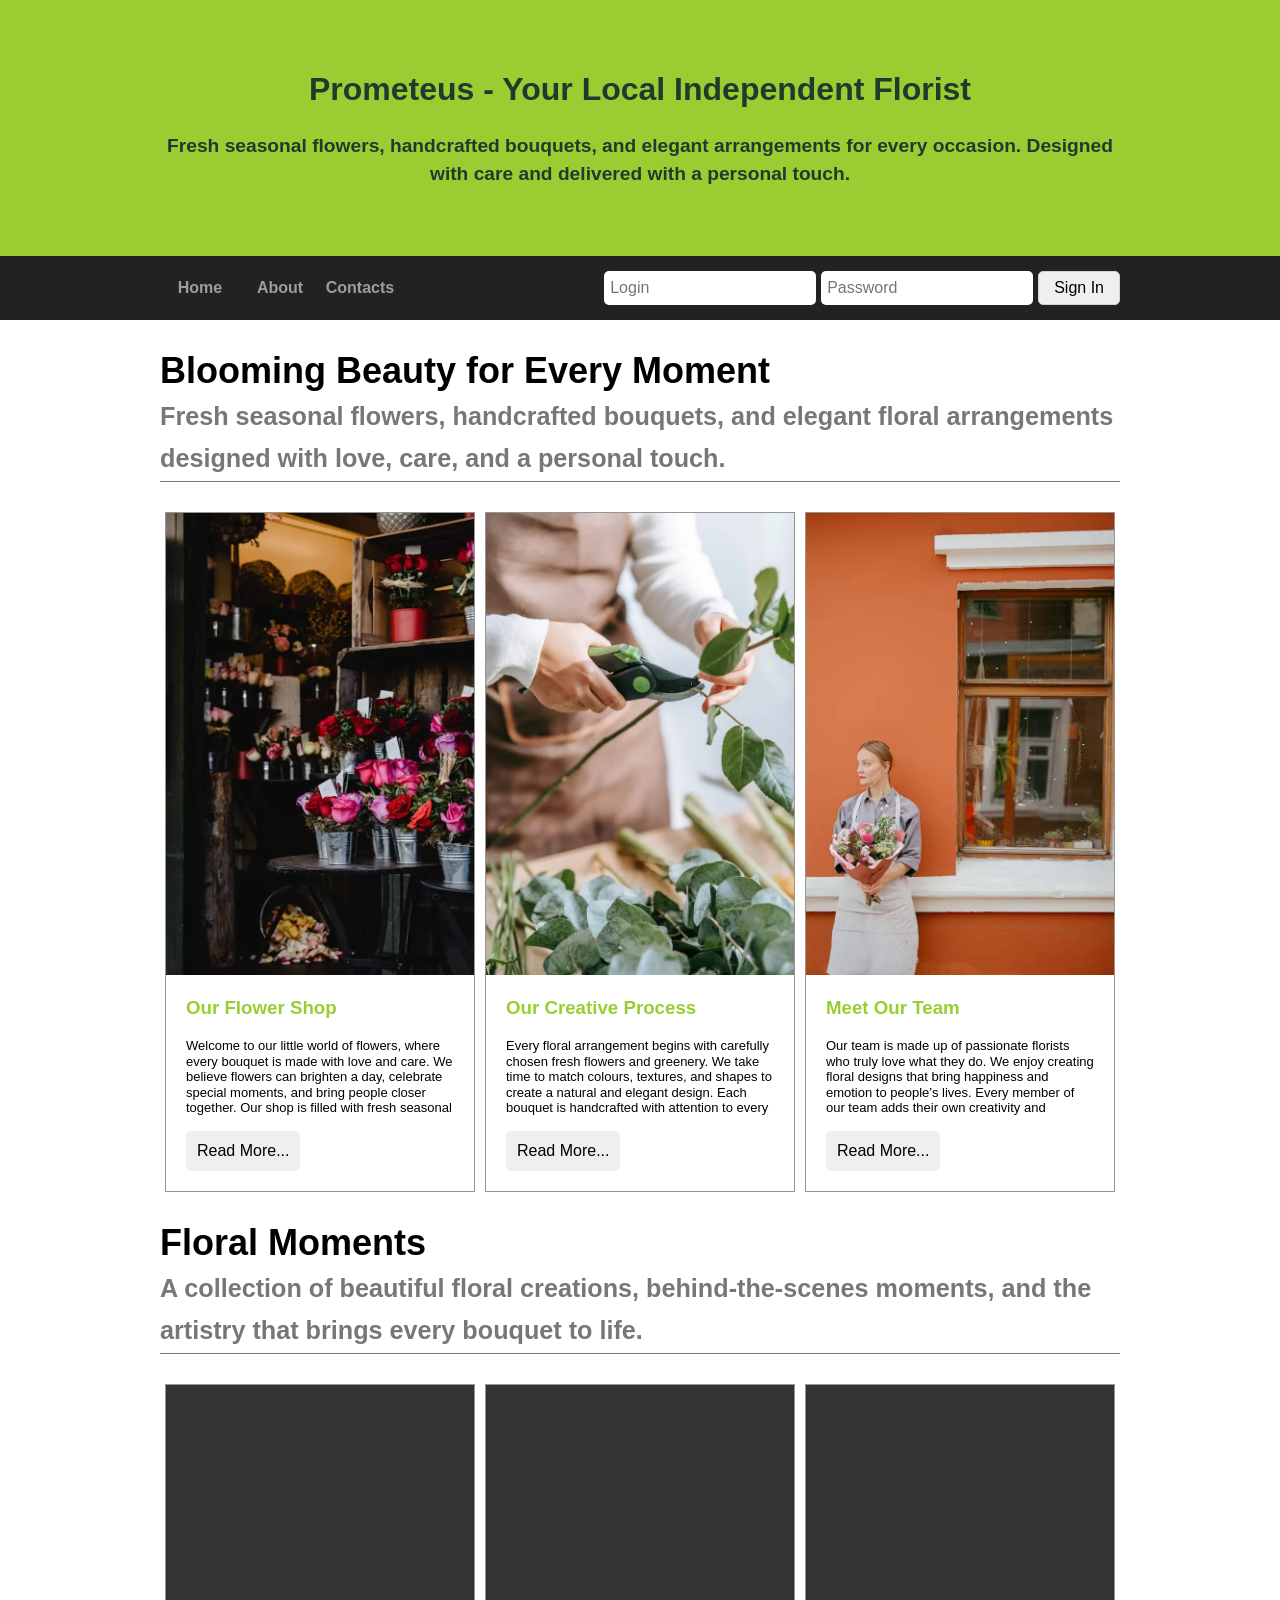
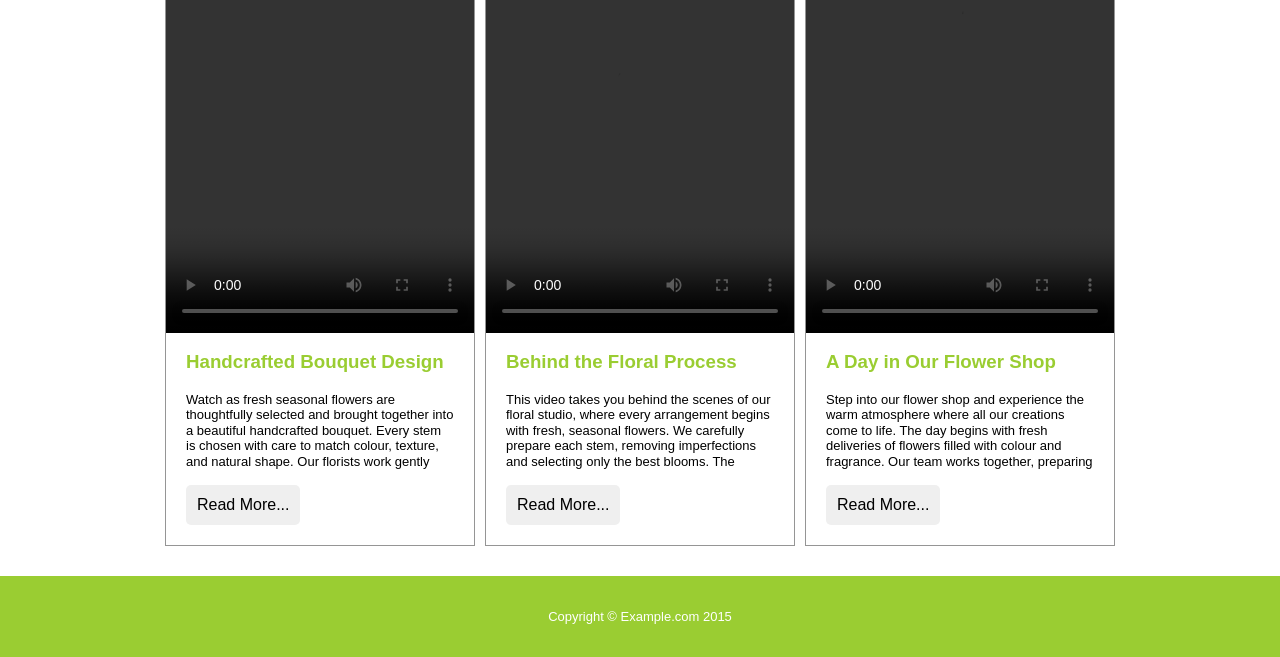
<file: index.html>
<!DOCTYPE html>
<html lang="en">
<head>
    <meta charset="UTF-8">
    <meta http-equiv="X-UA-Compatible" content="IE=edge">
    <meta name="viewport" content="width=device-width, initial-scale=1.0">
	<link rel="stylesheet" type="text/css" href="css/normalize.css">
	<link rel="stylesheet" href="css/style.css">
    <title>Prometeus - Your Local Independent Florist</title>
</head>
<body>
    <header class="header">
        <div class="container">
            <h1>Prometeus - Your Local Independent Florist</h1>
            <h2><small>Fresh seasonal flowers, handcrafted bouquets, and elegant arrangements for every occasion. 
				Designed with care and delivered with a personal touch.</small></h2>
        </div>
    </header>
    <nav class="page-navigation">
		<div class="container page-navigation-container">
			<ul class="navigation">
				<li><a href="index.html">Home</a></li>
				<li><a href="about.html">About</a></li>
				<li><a href="contacts.html">Contacts</a></li>
			</ul>

			<!-- LOGIN FORM -->
			<form action="#" class="login">
				<input type="text" placeholder="Login" required="">
				<input type="password" placeholder="Password" required="">
				<input type="submit" value="Sign In">
			</form>
			<!-- /LOGIN FORM -->
		</div>
	</nav>
    <main>
        <div class="container">
            <h2 class="collection-title">Blooming Beauty for Every Moment<br>
				<small>Fresh seasonal flowers, handcrafted bouquets, and elegant floral arrangements designed 
					with love, care, and a personal touch.</small></h2>
            <div class="collections" data-slider>
				<!-- add slider  -->
				<div class="collection-item-outer">
					<div class="collection-item">
						<img src="images/profile3.webp" alt="List picture">
						<div class="collection-text">
							<h3>Our Flower Shop</h3>
							<p>Welcome to our little world of flowers, where every bouquet is made with 
								love and care. We believe flowers can brighten a day, celebrate special 
								moments, and bring people closer together. Our shop is filled with fresh 
								seasonal blooms, soft colours, and natural beauty. Every arrangement is 
								designed to feel personal and unique. Whether it is a small gift or a large 
								celebration, we want every customer to feel welcome here. We carefully select 
								flowers to ensure freshness and quality every day. Creating warm and beautiful 
								floral experiences is at the heart of everything we do.
							</p>
							<button onclick="showText(this)">Read More...</button>
						</div>
					</div>
				</div>
				<div class="collection-item-outer">
					<div class="collection-item">
						<img src="images/profile1.webp" alt="List picture">
						<div class="collection-text">
							<h3>Our Creative Process</h3>
							<p>Every floral arrangement begins with carefully chosen fresh flowers and greenery. 
								We take time to match colours, textures, and shapes to create a natural and elegant 
								design. Each bouquet is handcrafted with attention to every small detail. We believe 
								the creative process should feel calm, thoughtful, and inspiring. From the first stem 
								to the final ribbon, every step is done with care. Seasonal flowers help us create 
								arrangements that feel fresh and full of life. Our goal is to make every bouquet look 
								beautiful and feel meaningful.
							</p>
							<button onclick="showText(this)">Read More...</button>
						</div>
					</div>
				</div>
				<div class="collection-item-outer">
					<div class="collection-item">
						<img src="images/profile2.webp" alt="List picture">
						<div class="collection-text">
							<h3>Meet Our Team</h3>
							<p>Our team is made up of passionate florists who truly love what they do. We enjoy creating 
								floral designs that bring happiness and emotion to people’s lives. Every member of our team 
								adds their own creativity and personal touch to each arrangement. We work together in a 
								warm and friendly atmosphere filled with inspiration and fresh flowers. Attention to detail 
								and care for our customers are very important to us. We love helping people choose flowers 
								for both everyday moments and special occasions. Sharing beauty through flowers is what inspires 
								us every day.
							</p>
							<button onclick="showText(this)">Read More...</button>
						</div>
					</div>
				</div>
				<button class="slider-arrow prev" onclick="slidePrev(this)">&#10094;</button>
    			<button class="slider-arrow next" onclick="slideNext(this)">&#10095;</button>
			</div>
            <h2 class="collection-title">Floral Moments<br>
				<small>A collection of beautiful floral creations, behind-the-scenes moments, and the artistry that brings 
					every bouquet to life.</small></h2>
            <div class="collections" data-slider>
				<div class="collection-item-outer">
					<div class="collection-item">
						
							<video controls="">
								<source src="video/clip1.mp4" type="video/mp4">
							</video>
						
						<div class="collection-text">
							<h3>Handcrafted Bouquet Design</h3>
							<p>Watch as fresh seasonal flowers are thoughtfully selected and brought together into a beautiful 
								handcrafted bouquet. Every stem is chosen with care to match colour, texture, and natural shape. 
								Our florists work gently and precisely to create a balanced and elegant arrangement. You can see 
								how simple blooms slowly transform into something truly special. Each step is done by hand, with 
								attention to detail and a calm creative flow. The result is a bouquet that feels natural, warm, 
								and full of life. It is a small glimpse into the art behind every floral design we create.
							</p>
							<button onclick="showText(this)">Read More...</button>
						</div>
					</div>
				</div>
				<div class="collection-item-outer">
					<div class="collection-item">
						
							<video controls="">
								<source src="video/clip2.mp4" type="video/mp4">
							</video>
						
						<div class="collection-text">
							<h3>Behind the Floral Process</h3>
							<p>This video takes you behind the scenes of our floral studio, where every arrangement begins with 
								fresh, seasonal flowers. We carefully prepare each stem, removing imperfections and selecting only 
								the best blooms. The process is slow and thoughtful, allowing creativity to guide every decision. 
								Colours and shapes are combined in a way that feels natural and harmonious. You will see how ideas 
								gradually turn into real floral compositions. Every detail matters, from the first selection to the 
								final arrangement. It is a quiet look into the care and passion behind our work.
							</p>
							<button onclick="showText(this)">Read More...</button>
						</div>
					</div>
				</div>
				<div class="collection-item-outer">
					<div class="collection-item">
						
							<video controls="">
								<source src="video/clip3.mp4" type="video/mp4">
							</video>
						
						<div class="collection-text">
							<h3>A Day in Our Flower Shop</h3>
							<p>Step into our flower shop and experience the warm atmosphere where all our creations come to life. The 
								day begins with fresh deliveries of flowers filled with colour and fragrance. Our team works together, 
								preparing bouquets for different occasions and special moments. Customers come in looking for something 
								meaningful, and we help them choose with care and attention. Throughout the day, the shop is filled with 
								creativity, conversation, and the beauty of nature. Every arrangement is made with a personal touch and 
								genuine passion. It is a simple but inspiring glimpse into our everyday world.
							</p>
							<button onclick="showText(this)">Read More...</button>
						</div>
					</div>  
				</div>
				<button class="slider-arrow prev" onclick="slidePrev(this)">&#10094;</button>
    			<button class="slider-arrow next" onclick="slideNext(this)">&#10095;</button>
			</div>
        </div>
    </main>
    <footer class="footer">
		<div class="container footer-container">
			<p>Copyright © Example.com 2015</p>
		</div>
	</footer>
	<script type="text/javascript" src="js/script.js"></script>
</body>
</html>
</file>
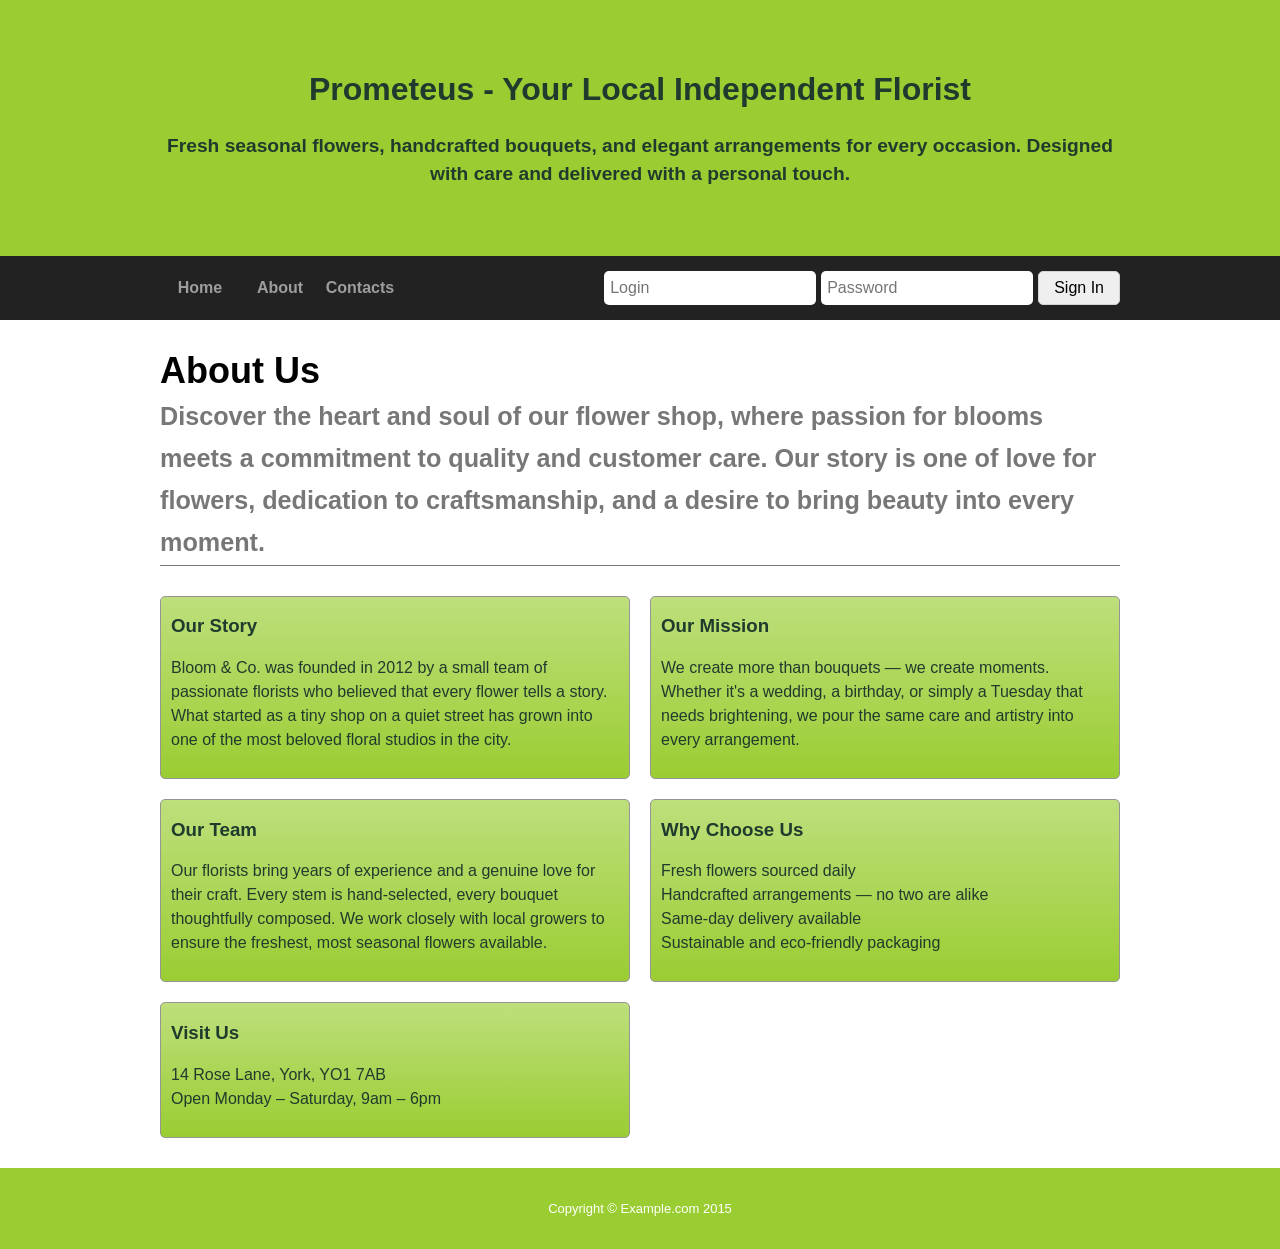
<file: about.html>
<!DOCTYPE html>
<html lang="en">
<head>
    <meta charset="UTF-8">
    <meta http-equiv="X-UA-Compatible" content="IE=edge">
    <meta name="viewport" content="width=device-width, initial-scale=1.0">
	<link rel="stylesheet" type="text/css" href="css/normalize.css">
	<link rel="stylesheet" href="css/style.css">
    <title>Prometeus - Your Local Independent Florist</title>
</head>
<body>
    <header class="header">
        <div class="container">
            <h1>Prometeus - Your Local Independent Florist</h1>
            <h2><small>Fresh seasonal flowers, handcrafted bouquets, and elegant arrangements for every occasion. 
				Designed with care and delivered with a personal touch.</small></h2>
        </div>
    </header>
    <nav class="page-navigation">
		<div class="container page-navigation-container">
			<ul class="navigation">
				<li><a href="index.html">Home</a></li>
				<li><a href="about.html">About</a></li>
				<li><a href="contacts.html">Contacts</a></li>
			</ul>

			<!-- LOGIN FORM -->
			<form action="#" class="login">
				<input type="text" placeholder="Login" required="">
				<input type="password" placeholder="Password" required="">
				<input type="submit" value="Sign In">
			</form>
			<!-- /LOGIN FORM -->
		</div>
	</nav>
	<main>
		<div class="container">
			<h2 class="collection-title">About Us<br>
				<small>Discover the heart and soul of our flower shop, where passion for blooms meets a commitment to quality and customer care. 
					Our story is one of love for flowers, dedication to craftsmanship, and a desire to bring beauty into every moment.</small></h2>
				<div class="about-grid">
					<div class="about-content">
						<h3>Our Story</h3>
						<p class="about-content-text">Bloom & Co. was founded in 2012 by a small team of passionate florists who believed that every flower tells a story. What started as a tiny shop on a quiet street has grown into one of the most beloved floral studios in the city.</p>
					</div>
					<div class="about-content">
						<h3>Our Mission</h3>
						<p class="about-content-text">We create more than bouquets — we create moments. Whether it's a wedding, a birthday, or simply a Tuesday that needs brightening, we pour the same care and artistry into every arrangement.</p>
                    </div>
					<div class="about-content">
						<h3>Our Team</h3>
						<p class="about-content-text">Our florists bring years of experience and a genuine love for their craft. Every stem is hand-selected, every bouquet thoughtfully composed. We work closely with local growers to ensure the freshest, most seasonal flowers available.</p>
					</div>
					<div class="about-content">
						<h3>Why Choose Us</h3>
						<p class="about-content-text">Fresh flowers sourced daily<br>
						Handcrafted arrangements — no two are alike<br>
						Same-day delivery available<br>
						Sustainable and eco-friendly packaging<br></p>
					</div>
					<div class="about-content">																					
						<h3>Visit Us</h3>
						<p class="about-content-text">14 Rose Lane, York, YO1 7AB<br>
						Open Monday – Saturday, 9am – 6pm<br>
						</p>
					</div>
				</div>
		</div>
	</main>
	<footer class="footer">
		<div class="container footer-container">
			<p>Copyright © Example.com 2015</p>
		</div>
	</footer>
	<script type="text/javascript" src="js/script.js"></script>
</body>
</html>
</file>
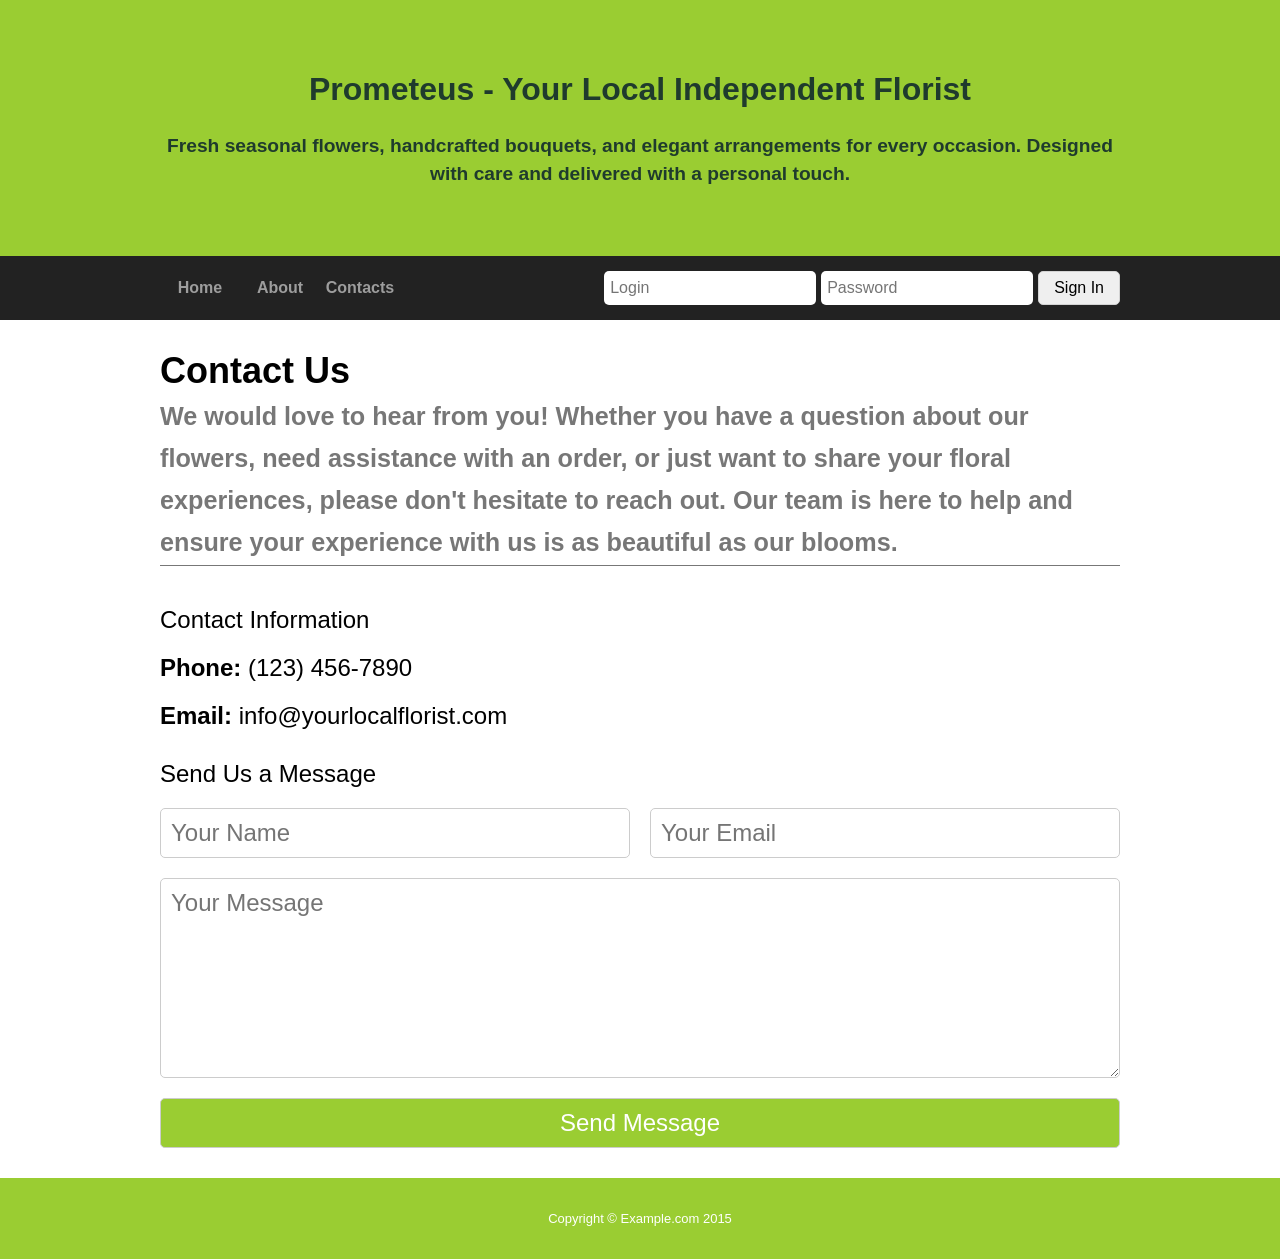
<file: contacts.html>
<!DOCTYPE html>
<html lang="en">
<head>
    <meta charset="UTF-8">
    <meta http-equiv="X-UA-Compatible" content="IE=edge">
    <meta name="viewport" content="width=device-width, initial-scale=1.0">
	<link rel="stylesheet" type="text/css" href="css/normalize.css">
	<link rel="stylesheet" href="css/style.css">
    <title>Contact Your Local Independent Florist</title>
</head>
<body>
    <header class="header">
        <div class="container">
            <h1>Prometeus - Your Local Independent Florist</h1>
            <h2><small>Fresh seasonal flowers, handcrafted bouquets, and elegant arrangements for every occasion. 
				Designed with care and delivered with a personal touch.</small></h2>
        </div>
    </header>
    <nav class="page-navigation">
		<div class="container page-navigation-container">
			<ul class="navigation">
				<li><a href="index.html">Home</a></li>
				<li><a href="about.html">About</a></li>
				<li><a href="contacts.html">Contacts</a></li>
			</ul>

			<!-- LOGIN FORM -->
			<form action="#" class="login">
				<input type="text" placeholder="Login" required="">
				<input type="password" placeholder="Password" required="">
				<input type="submit" value="Sign In">
			</form>
			<!-- /LOGIN FORM -->
		</div>
	</nav>
	<main>
		<div class="container">
            <h2 class="collection-title">Contact Us<br>
                <small>We would love to hear from you! Whether you have a question about our flowers, 
                    need assistance with an order, or just want to share your floral experiences, 
                    please don't hesitate to reach out. Our team is here to help and ensure your 
                    experience with us is as beautiful as our blooms.</small></h2>
                    
                    <div class="contact-info">Contact Information
						<ul>
							<li><strong>Phone:</strong> (123) 456-7890</li>
							<li><strong>Email:</strong> info@yourlocalflorist.com</li>
						</ul>
					</div>
					<div class="send-message">Send Us a Message
						<form action="#" class="contact-form">
							<input class="form-name" type="text" placeholder="Your Name" required="">
							<input class="form-email" type="email" placeholder="Your Email" required="">
							<textarea class="form-message" placeholder="Your Message" required=""></textarea>
							<input class="form-submit" type="submit" value="Send Message">
						</form>
					</div>
		</div>
	</main>
	<footer class="footer">
		<div class="container footer-container">
			<p>Copyright © Example.com 2015</p>
		</div>
	</footer>
	<script type="text/javascript" src="js/script.js"></script>
</body>
</html>
</file>
<file: css/style.css>
/* GENERAL */
body {
	font-family: Arial, San-Serif;
	font-size: 100%;

}
ul {
	margin: 0;
	padding: 0;
}
ul li {
	list-style-type: none;
}
a {
	text-decoration: none;
}
p {
	font-size: 13px;
	line-height: 1.2em;
}
.container {
	margin: 0 auto;
    width: 100%;
	max-width: 960px;
    box-sizing: border-box;

}
/* HEADER */
.header {
    padding: 50px 0;
    background-color: yellowgreen;
    width: 100%;

}

.header h1,
.header h2 {
    color: #1F3B2D; 
    text-align: center;
}



/* NAVIGATION */
.page-navigation {
	background-color: #222;
	min-height: 64px;
}

.page-navigation-container {
    display: flex;
    justify-content: space-between;
    flex-wrap: wrap;
}

.navigation {
    display: flex;
    justify-content: start;
}

.page-navigation li {
    width: 80px;
}
.page-navigation a {
    display: block;
    color: #9d9d9d;
    font-weight: bold;
    text-align: center;
    line-height: 4em;
}
.page-navigation li a:hover {
	color: yellowgreen;
	background-color: black;
}
.login {
    display: flex;
    flex-direction: row;
    justify-content: flex-end;
    padding: 15px 0;
}
.login input[type="text"],
.login input[type="password"] {
    padding: 5px;
    margin-right: 5px;
    border: 1px solid transparent;
    border-radius: 5px;
    outline: none;
}
.login input[type="submit"] {
    padding: 5px 15px;
    border: 1px solid lightgray;
    border-radius: 5px;
}
.login input[type="submit"]:hover,
button:hover {
    background-color: darkgrey;
    color: white;
}
/* MAIN */
.collection-title {
    padding-bottom: 5px;
    border-bottom: 1px solid #777;
    font-size: 36px;
}
.collection-title small {
    color: #777;
    font-size: 70%;
}
.collections {
    overflow: auto;
}

.collection-item-outer {
    float: left;
    padding-right: 5px;
    padding-left: 5px;
    width: calc(100% /3);
    box-sizing: border-box;
}
.collection-item {
    border: 1px solid #959595;
}
.collection-item img {
    width: 100%;
}
.collection-text {
    padding: 0 20px 20px 20px;
}
.collection-text h3 {
    color: yellowgreen;
    white-space: nowrap;
    overflow: hidden;
    text-overflow: ellipsis;
}
.collection-text p {
    height: 80px;
    overflow: hidden;
}
.collection-text button {
    padding: 10px;
    border: 1px solid transparent;
    border-radius: 5px;
}
.collection-item video {
    width: 100%;
    aspect-ratio: 9 / 16;
    object-fit: contain;
    display: block;
    background-color: black;
}

/* SLIDER */
.slider-arrow {
    display: none;
}
/* SLIDER (only visible on small screens) */
.slider-arrow {
    display: none;
}

@media (max-width: 768px) {
    .collections {
        position: relative;
        overflow: hidden;
    }

    .collection-item-outer {
        width: 50%;
        transition: transform 0.3s ease;
    }

    .collection-item-outer.slide-hidden {
        display: none;
    }

    .slider-arrow {
        display: block;
        position: absolute;
        top: 40%;
        transform: translateY(-50%);
        background-color: rgba(0,0,0,0.5);
        color: white;
        border: none;
        font-size: 18px;
        padding: 10px 14px;
        cursor: pointer;
        z-index: 10;
        border-radius: 3px;
    }

    .slider-arrow.prev { left: 0; }
    .slider-arrow.next { right: 0; }
    .slider-arrow:hover {
        background-color: rgba(0,0,0,0.8);
    }
}

@media (max-width: 480px) {
    .collection-item-outer {
        width: 100%;
    }
}

/* ABOUT PAGE */
.about-grid {
    display: grid;
    grid-template-columns: 1fr 1fr;
    grid-gap: 20px;
}

.about-content {
    color: #1F3B2D;
    border: 1px solid #959595;
    border-radius: 5px;
    padding: 0 10px 10px 10px;
    background-image: linear-gradient(to bottom, #BEDF7C, yellowgreen);
}

.about-content-text {
    font-size: 1em;
    line-height: 1.5em;
}

/* CONTACT PAGE */
.contact-info {
    margin-top: 20px;
    line-height: 2em;
    font-size: 1.5em;
}
/* CONTACT FORM */
.send-message {
    font-size: 1.5em;
    margin-top: 20px;
    resize: vertical;
}
.contact-form {
    display: grid;
    grid-template-areas:
        "name email"
        "message message"
        "submit submit";
    grid-gap: 20px;
    margin-top: 20px;
}

.form-name {
    grid-area: name;
}

.form-email {
    grid-area: email;

}

.form-message {
    grid-area: message;
    height: 200px;
    resize: vertical;
}

.form-submit {
    grid-area: submit;
    background-color: yellowgreen;
    color: white;
    border: 1px solid transparent;
}

.contact-form input,
.contact-form textarea {
    width: 100%;
    padding: 10px;
    border: 1px solid #ccc;
    border-radius: 5px;
    box-sizing: border-box;
}


/* FOOTER */
.footer {
    background-color: yellowgreen;
    color: white;
    padding: 20px 0;
    margin-top: 30px;
}

.footer-container {
    display: flex;
    justify-content: center;
}

/* ADAPTIVE */

/* Tablet — до 768px */
@media (max-width: 768px) {
    .container {
        width: 100%;
        padding: 0 15px;
        box-sizing: border-box;
    }

    /* Картки — по 2 в ряд */
    .collection-item-outer {
        width: calc(100% / 2);
    }

    /* Навігація */

.page-navigation .container {
        display: flex;
        flex-direction: column;
    }

    .page-navigation ul {
        display: flex;
        justify-content: center;
    }

    .login {
        float: none;
        display: flex;
        justify-content: center;
        flex-wrap: wrap;
        gap: 5px;
        padding: 10px 0;
    }

    .login input[type="text"],
    .login input[type="password"] {
        width: 130px;
    }

    .page-navigation li {
        width: 80px;
    }


    /* About grid — одна колонка */
    .about-grid {
        grid-template-columns: 1fr;
    }

    /* Contact form */
    .contact-form {
        grid-template-areas:
            "name"
            "email"
            "message"
            "submit";
        grid-template-columns: 1fr;
    }
}

/* Mobile — до 480px */
@media (max-width: 480px) {
    /* Картки — по одній */
    .collection-item-outer {
        width: 100%;
        padding: 0;

    }



    /* Навігація — повна ширина */
    .page-navigation .container {
        display: flex;
        flex-direction: column;
        align-items: center;
    }

    .page-navigation ul {
        display: flex;
        justify-content: center;
        width: 100%;
    }

    .page-navigation li {
        width: auto;
        flex: 1;
    }

    /* Login — під навігацію */
    .login {
        float: none;
        display: flex;
        justify-content: center;
        flex-wrap: wrap;
        gap: 5px;
        padding: 10px 0;
    }

    .login input {
        width: 120px;
    }

    /* Заголовок */
    .header h1 {
        font-size: 1.3em;
    }

    .collection-title {
        font-size: 24px;
    }
}
</file>
